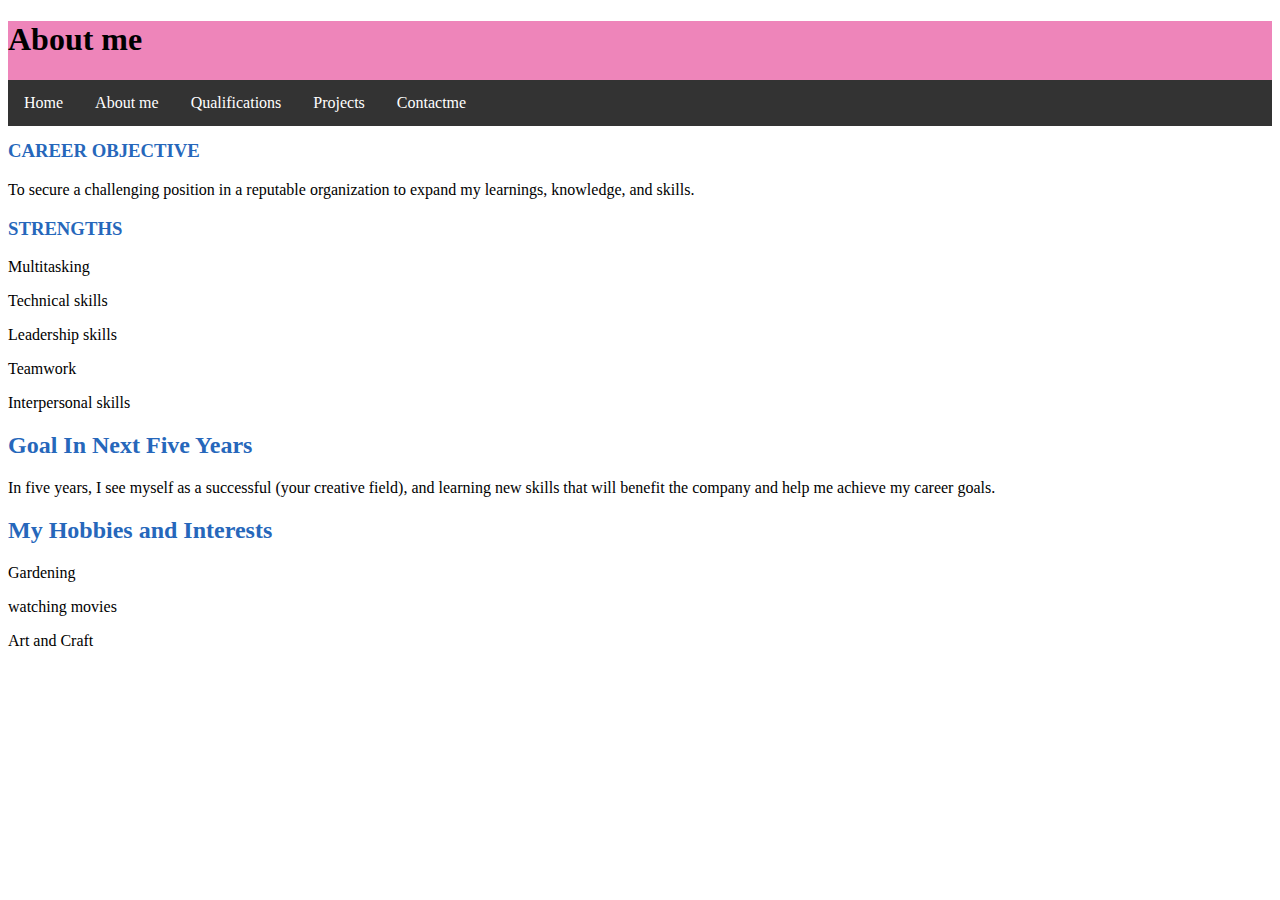
<file: Aboutme.html>
<!DOCTYPE html>
<html lang="en">
<head>
    <title>About me</title>
        <link rel="stylesheet" href="portfolio.css">
        <style>
          ul {
            list-style-type: none;
            margin: 0;
            padding: 0;
            overflow: hidden;
            background-color: #333;
          }
          
          li {
            float: left;
          }
          
          li a {
            display: block;
            color: white;
            text-align: center;
            padding: 14px 16px;
            text-decoration: none;
          }
          
          li a:hover {
            background-color: #111;
          }
          </style>
</head>
<header>
   <h1>About me</h1>
   <ul>
    <li><a href="index.html">Home</a></li>
    <li><a class="Active" href="#Aboutme">About me</a></li>
    <li><a href="Qualifications.html">Qualifications</a></li>
    <li><a href="Projects.html">Projects</a></li>
    <li><a href="Contactme.html">Contactme</a></li>
  </ul>
</header>
<body>
  <h3 style="color: rgb(38, 103, 187);">CAREER OBJECTIVE</h3> 
   
     <p>To secure a challenging position in a reputable organization to expand my learnings, knowledge, and skills.</p>

 
      <h3  style="color: rgb(38, 103, 187);">STRENGTHS</h3>
  
      <p>Multitasking</p><p>Technical skills</p><p>Leadership skills</p><p>Teamwork</p><p>Interpersonal skills</p>
  
      <h2 style="color: rgb(38, 103, 187);">Goal In Next Five Years</h2>

      <p> In five years, I see myself as a successful (your creative field), and learning new skills 
      that will benefit the company and help me achieve my career goals.</p>
      <h2 style="color: rgb(38, 103, 187);">My Hobbies and Interests</h2>
      
  
      <p>Gardening </p>
      <p>watching movies</p>
      <p>Art and Craft</p>
  
</div>
</div>


</body>

</html>
</file>
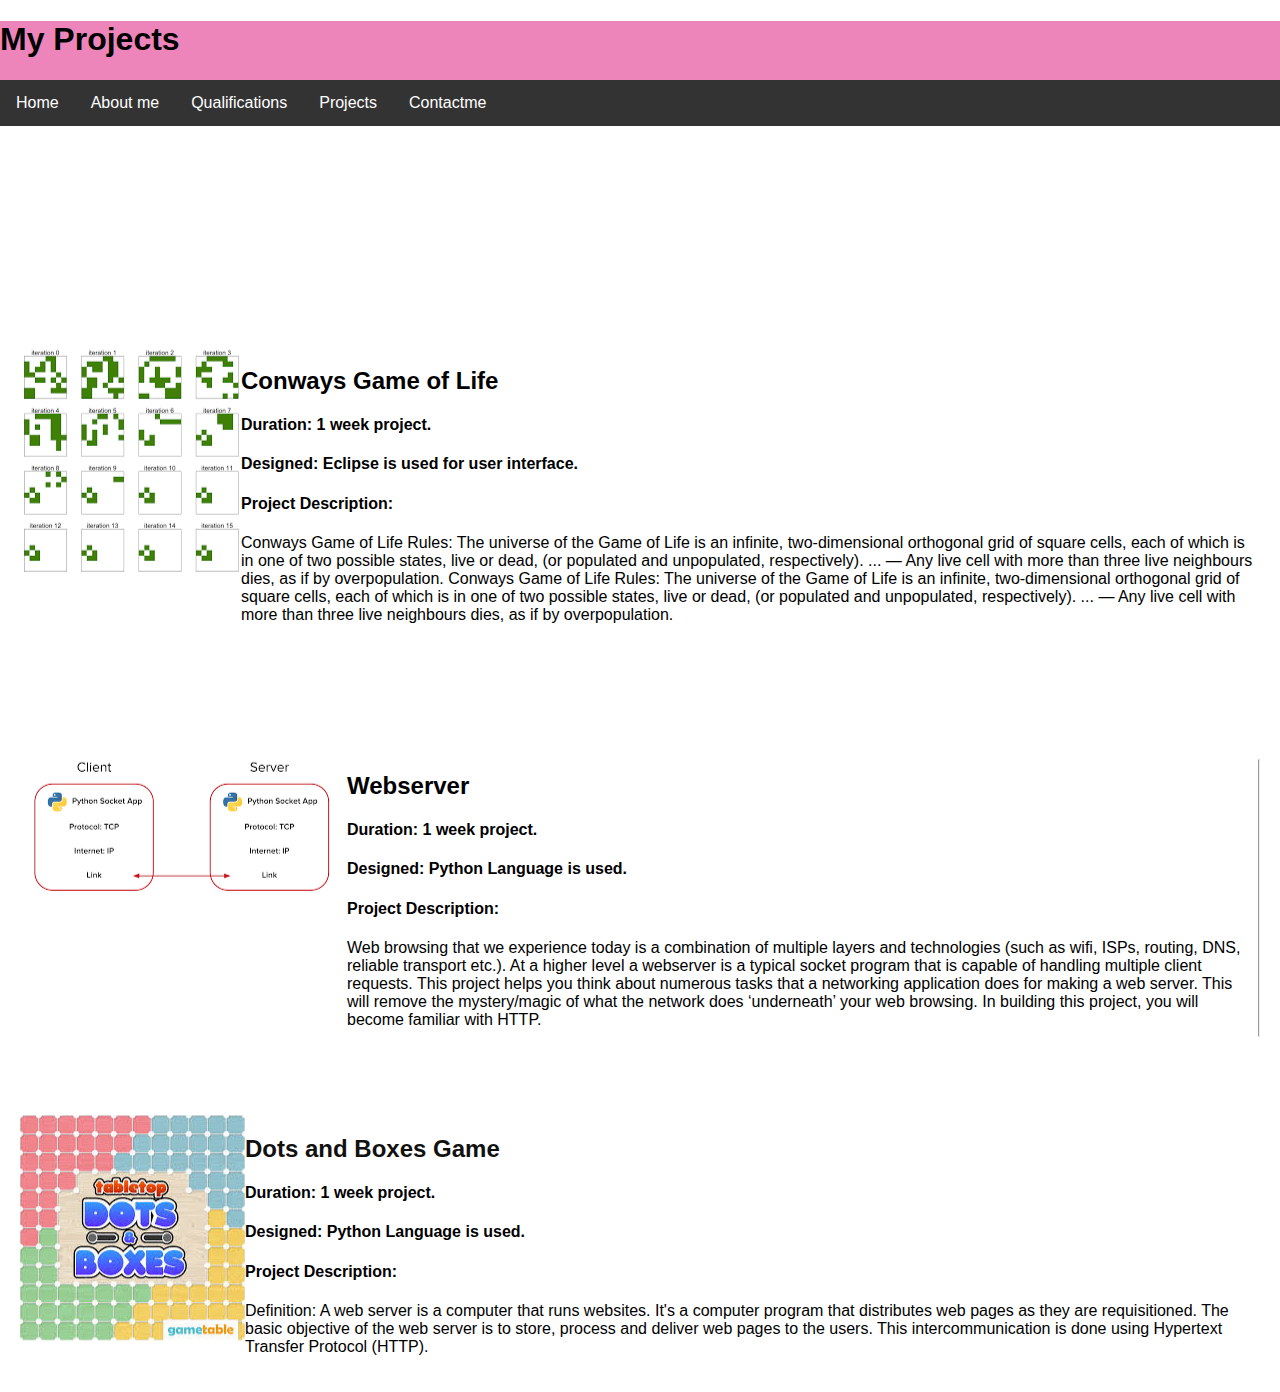
<file: Projects.html>
<!DOCTYPE html>
<html lang="en">
    <head>
        <title>MY Projects</title>
        <link rel="stylesheet" href="project.css">
        <style>
            ul {
              list-style-type: none;
              margin: 0;
              padding: 0;
              overflow: hidden;
              background-color: #333;
            }
            
            li {
              float: left;
            }
            
            li a {
              display: block;
              color: white;
              text-align: center;
              padding: 14px 16px;
              text-decoration: none;
            }
            
            li a:hover {
              background-color: #111;
            }
            </style>

    </head>
    <body>
        <header>
            <h1>My Projects</h1>
            <ul>
                <li><a href="index.html">Home</a></li>
                <li><a href="Aboutme.html">About me</a></li>
                <li><a href="Qualifications.html">Qualifications</a></li>
                <li><a class="active" href="#Projects">Projects</a></li>
                <li><a href="Contactme.html">Contactme</a></li>
              </ul>
        </header>
        <ol style="color:white">
            <div class="line"><a href="#Conway's Game Of Life" style="color:white">Conways Game of Life</a></div> 
            <div class="line"><a href="#WebServer" style="color:white">Web Server</a></div> 
            <div class="line"><a href="#Dots and Boxes Game" style="color:white">Dot and Boxes game</a></div>            
        </ol>
        <div class="box">
            <div class="imgBX"><img src="Images/conwayimg.png"></div>
                <div class="content">
                    <h2 id="Conway's Game Of Life" style="color:black;">Conways Game of Life</h2>
                    <h4>Duration: 1 week project.</h4>
                    <h4>Designed: Eclipse is used for user interface.</h4>
                    <h4>Project Description:</h4>
                    <p>
                        Conways Game of Life Rules: The universe of the Game of Life is an infinite, 
                        two-dimensional orthogonal grid of square cells, each of which is in one of two 
                        possible states, live or dead, (or populated and unpopulated, respectively). ... 
                        — Any live cell with more than three live neighbours dies, as if by overpopulation.
                        Conways Game of Life Rules: The universe of the Game of Life is an infinite, 
                        two-dimensional orthogonal grid of square cells, each of which is in one of two 
                        possible states, live or dead, (or populated and unpopulated, respectively). ... — 
                        Any live cell with more than three live neighbours dies, as if by overpopulation.
                    </p>
                </div>
        </div>
        <div class="box" style="top:85%"> 
            <div class="imgBX"><img src="Images/socket.png"></div>
                <div class="content">
                    <h2 id="WebServer" style="color:black;">Webserver</h2>
                    <h4>Duration: 1 week project.</h4>
                    <h4>Designed: Python Language is used.</h4>
                    <h4>Project Description:</h4>
                    <p>
                        Web browsing that we experience today is a combination of multiple layers and technologies (such as wifi, ISPs, routing, DNS, reliable transport etc.). At a higher level a webserver is a typical socket program that is capable of handling multiple client requests.
                        This project helps you think about numerous tasks that a networking application does for making a web server.
                        This will remove the mystery/magic of what the network does ‘underneath’ your web browsing.
                        In building this project, you will become familiar with HTTP.
                        
                    </p>
                </div><hr>
        </div>
        <div class="box" style="top:125%"> 
            <div class="imgBX"><img src="Images/Boxandline.jpeg"></div>
                <div class="content">
                    <h2 id="Dots and Boxes Game" style="color:#111;">Dots and Boxes Game</h2>
                    <h4>Duration: 1 week project.</h4>
                    <h4>Designed: Python Language is used.</h4>
                    <h4>Project Description:</h4>
                    <p>
                        Definition: A web server is a computer that runs websites. It's a computer program that distributes web pages as they are requisitioned. The basic objective of the web server is to store, process and deliver web pages to the users. This intercommunication is done using Hypertext Transfer Protocol (HTTP).
                    </p>
                </div>
        </div>
    </body>
</html>
</file>
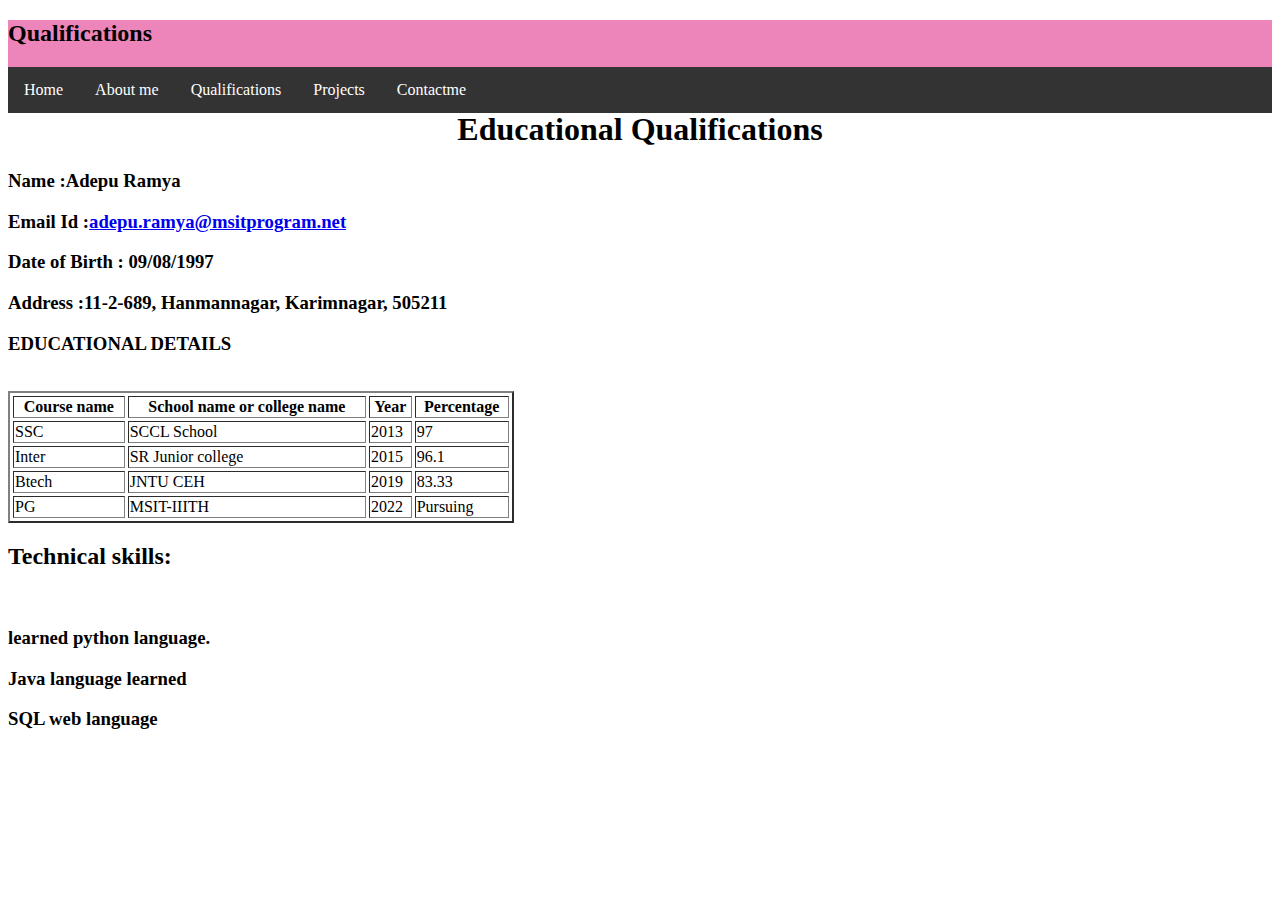
<file: Qualifications.html>
<!DOCTYPE html>
<html>
    <head>
        <title>PROFILE</title>
        <style>  
header{
    background-color:rgb(238, 133, 186);
    height:70px;
}

#table
{
    border-color: rgb(159, 177, 231);
    background-color: wheat;
    border-spacing: 0px;
    border:3px solid orangered;

    
}
.th
{
    color: rgb(221, 157, 146);
    text-decoration: yellow;
}
h1{
    text-align: center;
    
}


ul {
    list-style-type: none;
    margin: 0;
    padding: 0;
    overflow: hidden;
    background-color: #333;
}

li {
    float: left;
}

li a {
    display: block;
    color: white;
    text-align: center;
    padding: 14px 16px;
    text-decoration: none;
}

li a:hover {
    background-color: #111;
}

.dot{
    background-color: rgb(238, 133, 186);
  border-radius: 50%;
  display: inline-block;
}


        </style>
    </head>
    <header>
        <h2>Qualifications</h2>
        <ul>
            <li><a href="index.html">Home</a></li>
            <li><a href="Aboutme.html">About me</a></li>
            <li><a href="Qualifications.html">Qualifications</a></li>
            <li><a href="Projects.html">Projects</a></li>
            <li><a href="Contactme.html">Contactme</a></li>
          </ul>
    </header>
    <body>
        <h1>Educational Qualifications</h1>
            <h3><b>Name          :</b>Adepu Ramya</h3>
            <h3><b>Email Id      :</b><a href="malito:adepu.ramya@msitprogram.net">adepu.ramya@msitprogram.net</a></h3>
            <h3><b>Date of Birth :</b> 09/08/1997</h3>
            <h3><b>Address       :</b>11-2-689, Hanmannagar, Karimnagar, 505211</h3>
        
            <h3><b>EDUCATIONAL DETAILS</b></h3>     
            <table border="2" border-color="blue" cellspacing="3" width="40%" >
                <thead>                  
                <center><tr>
                        <th>Course name</th>&nbsp;
                        <th>School name or college name</th>&nbsp;
                        <th>Year</th>
                        <th>Percentage</th>
                    </tr></center>
                    <thead>
                        <tbody>
                            <center>
                            <tr>
                                <td>SSC</td>
                                <td>SCCL School</td>
                                <td>2013</td>
                                <td>97</td>
                            </tr></center>
                            <center>
                            <tr>
                                <td>Inter</td>
                                <td>SR Junior college</td>
                                <td>2015</td>
                                <td>96.1</td>
                            </tr></center>
                            <center>
                            <tr>
                                <td>Btech</td>
                                <td>JNTU CEH</td>
                                <td>2019</td> 
                                <td>83.33</td>                      
                            </tr></center>
                            <center>
                            <tr>
                                <td>PG</td>
                                <td>MSIT-IIITH</td>
                                <td>2022</td>
                                <td>Pursuing</td>
                            </tr></center>
                        </tbody>
                    </thead>
                </thead>
            </table>
        <h2>Technical skills:</h2>
            <div class="dot"></div><h3>learned python language.</h3>
            <h3>Java language learned</h3>
            <h3>SQL web language</h3>
            </h2>
    </body>

</html>
</file>
<file: portfolio.css>
header{
    background-color: rgb(238, 133, 186);
    height:100px;
}
footer{
    background-color: rgb(238, 133, 186);
    height:100px;

}
.dot {
  top: 100px ; 
  height: 180px;
  width: 180px;
  background-color: rgb(238, 133, 186);
  border-radius: 50%;
  display: inline-block;
  text-align: center;
}


#dot1 {
    top: 100px ; 
    height: 180px;
    width: 180px;
    background-color: rgb(238, 133, 186);
    border-radius: 100%;
    display: inline-block;
    text-align: center;
    padding-top: 60px;
  
    
  
 
  }
#dot1 a{
  text-align: center;
}

.headtext{
  text-size:100px;
  text-colour:white;
}

*{
    box-sizing:border-box;
}

.column{
    float:left;
    padding:10px;
    height:600px;
}
.left{
    width:30%
}

.image{
    width:27%;
    height: 200px;;
}
.right{
    width:70%
}
.row:after {
    content: "";
    display: table;
    clear: both;
  }


  * {
    box-sizing: border-box;
  }
  
  .column1 {
    float: right;
    width: 25%;
    padding: 5px;
    height: 90px;
  }
  
  /* Clearfix (clear floats) */
  .row1::after {
    content: "";
    clear: both;
    display: table;
  }
</file>
<file: project.css>
header{
    margin-top: -10;
    background-color:rgb(238, 133, 186);
    height:100px;
}

body{
    margin:0;
    padding:0;
    font-family:sans-serif;
    background: white;
}

.box{
    position:absolute;
    top:40%;
    left: 50%; 
    width: 100%;
    transform: translate(-50%, -10%);
    padding:20px;
    box-sizing:border-box;
    background: #fff;
    border-radius:4px;
    box-shadow: 0 5px 15px rgba(0, 0, 0 .5);
    display:flex;
}

.box .imgBx{
    width:150px;
    flex:0 0 150px;
}

.box .imgBx img{
    max-width:100%;
}
.box.content{
    padding-left:20px;
    
}
.box.content h2{
    margin:0;
    padding-left: 0;
    color:#ff005c;
    font-size: 22px;
}
.box.p{
    margin:50%;
    padding:10px 0 0;
    text-align:justify ;
}
.box.h4{
    margin:50%;
    padding:10px 10px 0;
    text-align:justify ;
}
</file>
